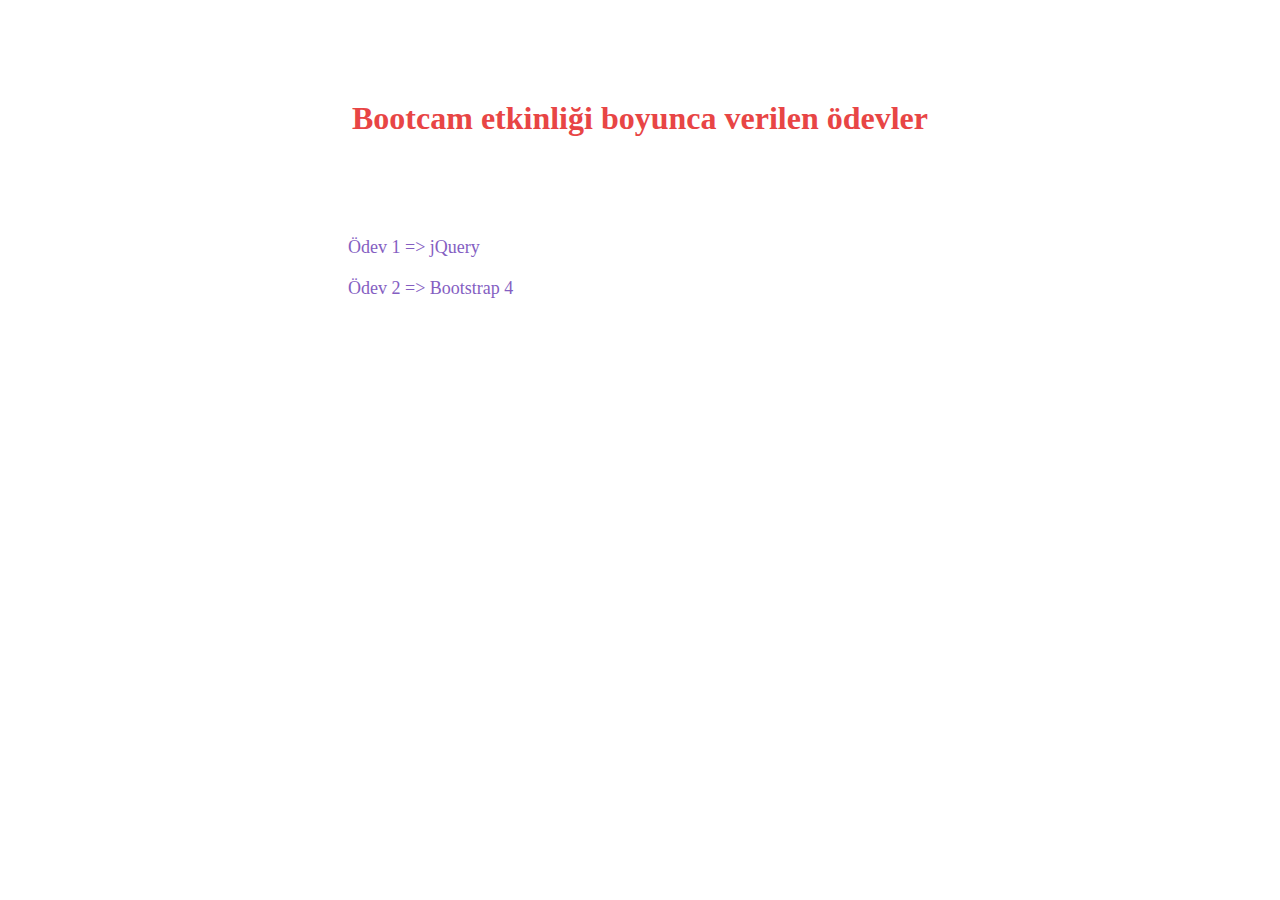
<file: index.html>
<!DOCTYPE html>
<html lang="en">
<head>
    <meta charset="UTF-8">
    <meta http-equiv="X-UA-Compatible" content="IE=edge">
    <meta name="viewport" content="width=device-width, initial-scale=1.0">
    <link rel="stylesheet" href="style.css">
    <title>WT1976</title>
</head>
<body>
    <div class="header">
        <h1>Bootcam etkinliği boyunca verilen ödevler</h1>
    </div>

    <div class="list">
        <ul>
            <li><a href="./odev1/odev1.html" target="_blank">Ödev 1 => jQuery</a></li>
            <li><a href="./odev2/index.html" target="_blank">Ödev 2 => Bootstrap 4</a></li>
        </ul>
    </div>
</body>
</html>
</file>
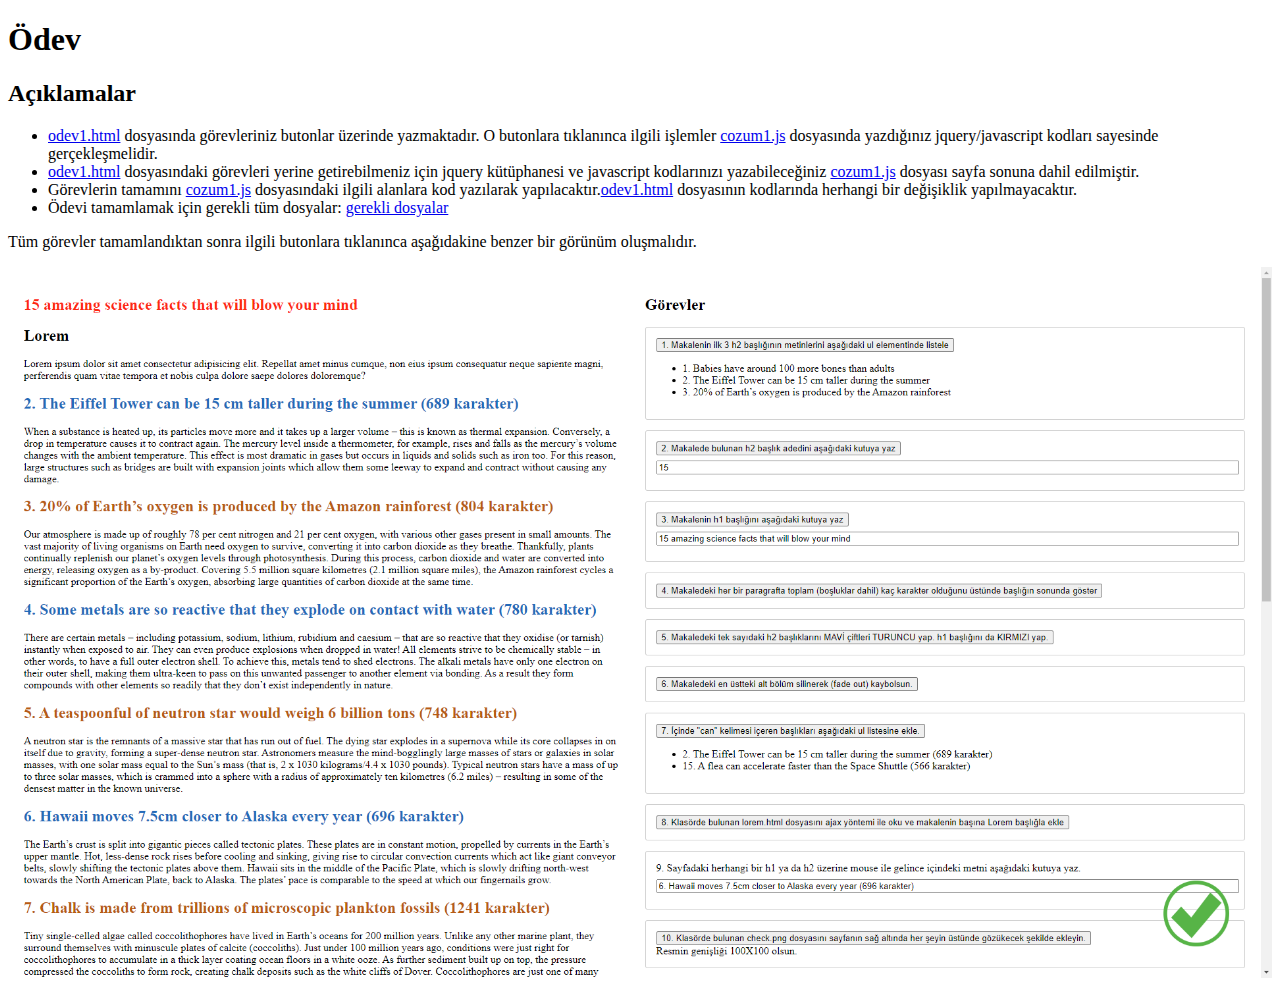
<file: odev1/index.html>
<!DOCTYPE html>
<html lang="tr">

<head>
    <meta charset="UTF-8">
    <meta http-equiv="X-UA-Compatible" content="IE=edge">
    <meta name="viewport" content="width=device-width, initial-scale=1.0">
    <link rel="stylesheet" href="https://cdn.jsdelivr.net/npm/bootstrap@4.6.0/dist/css/bootstrap.min.css"
        integrity="sha384-B0vP5xmATw1+K9KRQjQERJvTumQW0nPEzvF6L/Z6nronJ3oUOFUFpCjEUQouq2+l" crossorigin="anonymous">
    <title>Ödev</title>
</head>

<body>
    <div class="container">
        <h1 class="mt-5">Ödev</h1>
        <h2>Açıklamalar</h2>
        <ul>
            <li><a href="odev1.html">odev1.html</a> dosyasında görevleriniz butonlar üzerinde yazmaktadır. O butonlara
                tıklanınca ilgili işlemler <a href="cozum1.js">cozum1.js</a> dosyasında yazdığınız jquery/javascript
                kodları sayesinde gerçekleşmelidir.</li>
            <li><a href="odev1.html">odev1.html</a> dosyasındaki görevleri yerine getirebilmeniz için jquery kütüphanesi
                ve javascript kodlarınızı yazabileceğiniz <a href="cozum1.js">cozum1.js</a> dosyası sayfa sonuna dahil
                edilmiştir.</li>
            <li>Görevlerin tamamını <a href="cozum1.js">cozum1.js</a> dosyasındaki ilgili alanlara kod yazılarak
                yapılacaktır.<a href="odev1.html">odev1.html</a> dosyasının kodlarında herhangi bir değişiklik
                yapılmayacaktır.</li>
            <li>Ödevi tamamlamak için gerekli tüm dosyalar: <a
                    href="https://github.com/kodluyorumtv/WebTasarimKampiJQuery/tree/master/odev">gerekli dosyalar</a>
            </li>
        </ul>
        <p>Tüm görevler tamamlandıktan sonra ilgili butonlara tıklanınca aşağıdakine benzer bir görünüm oluşmalıdır.</p>
        <div>
            <img style="max-width: 100%;" src="sonuc.png">
        </div>
    </div>
</body>

</html>
</file>
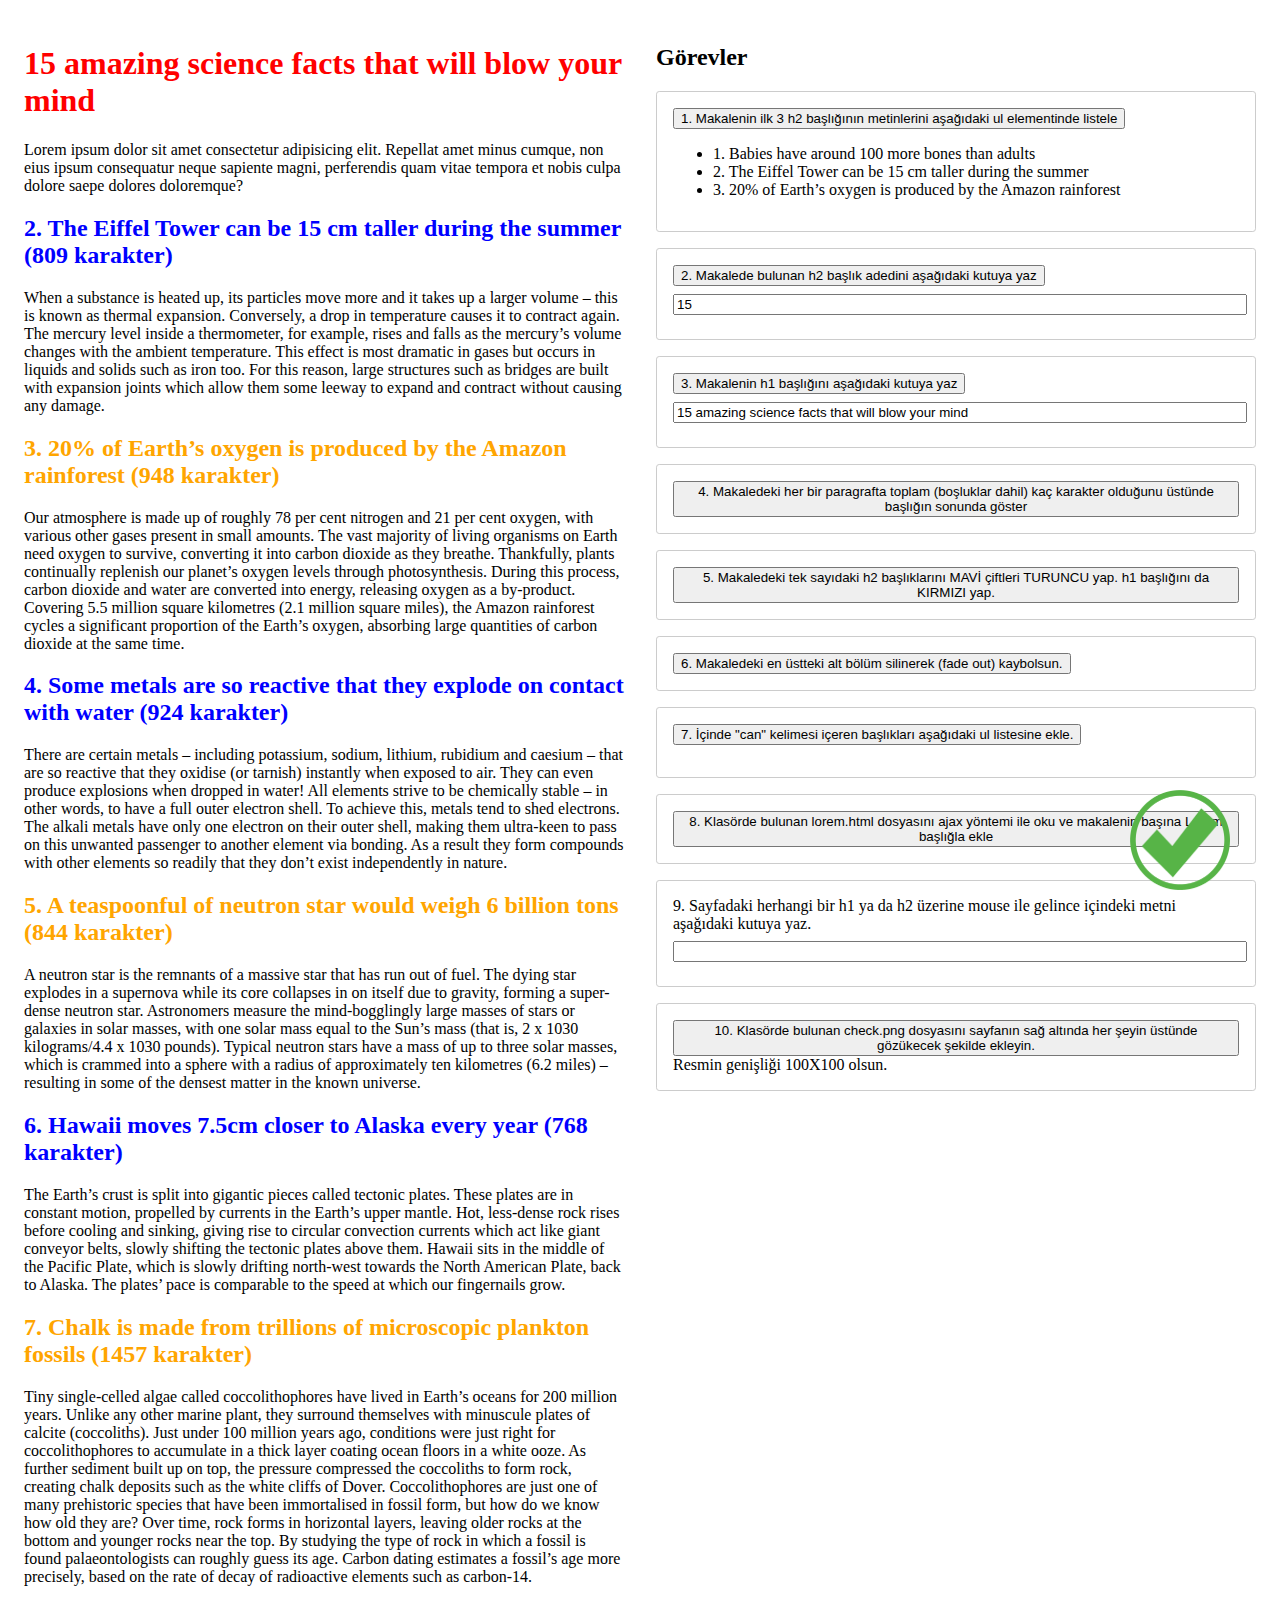
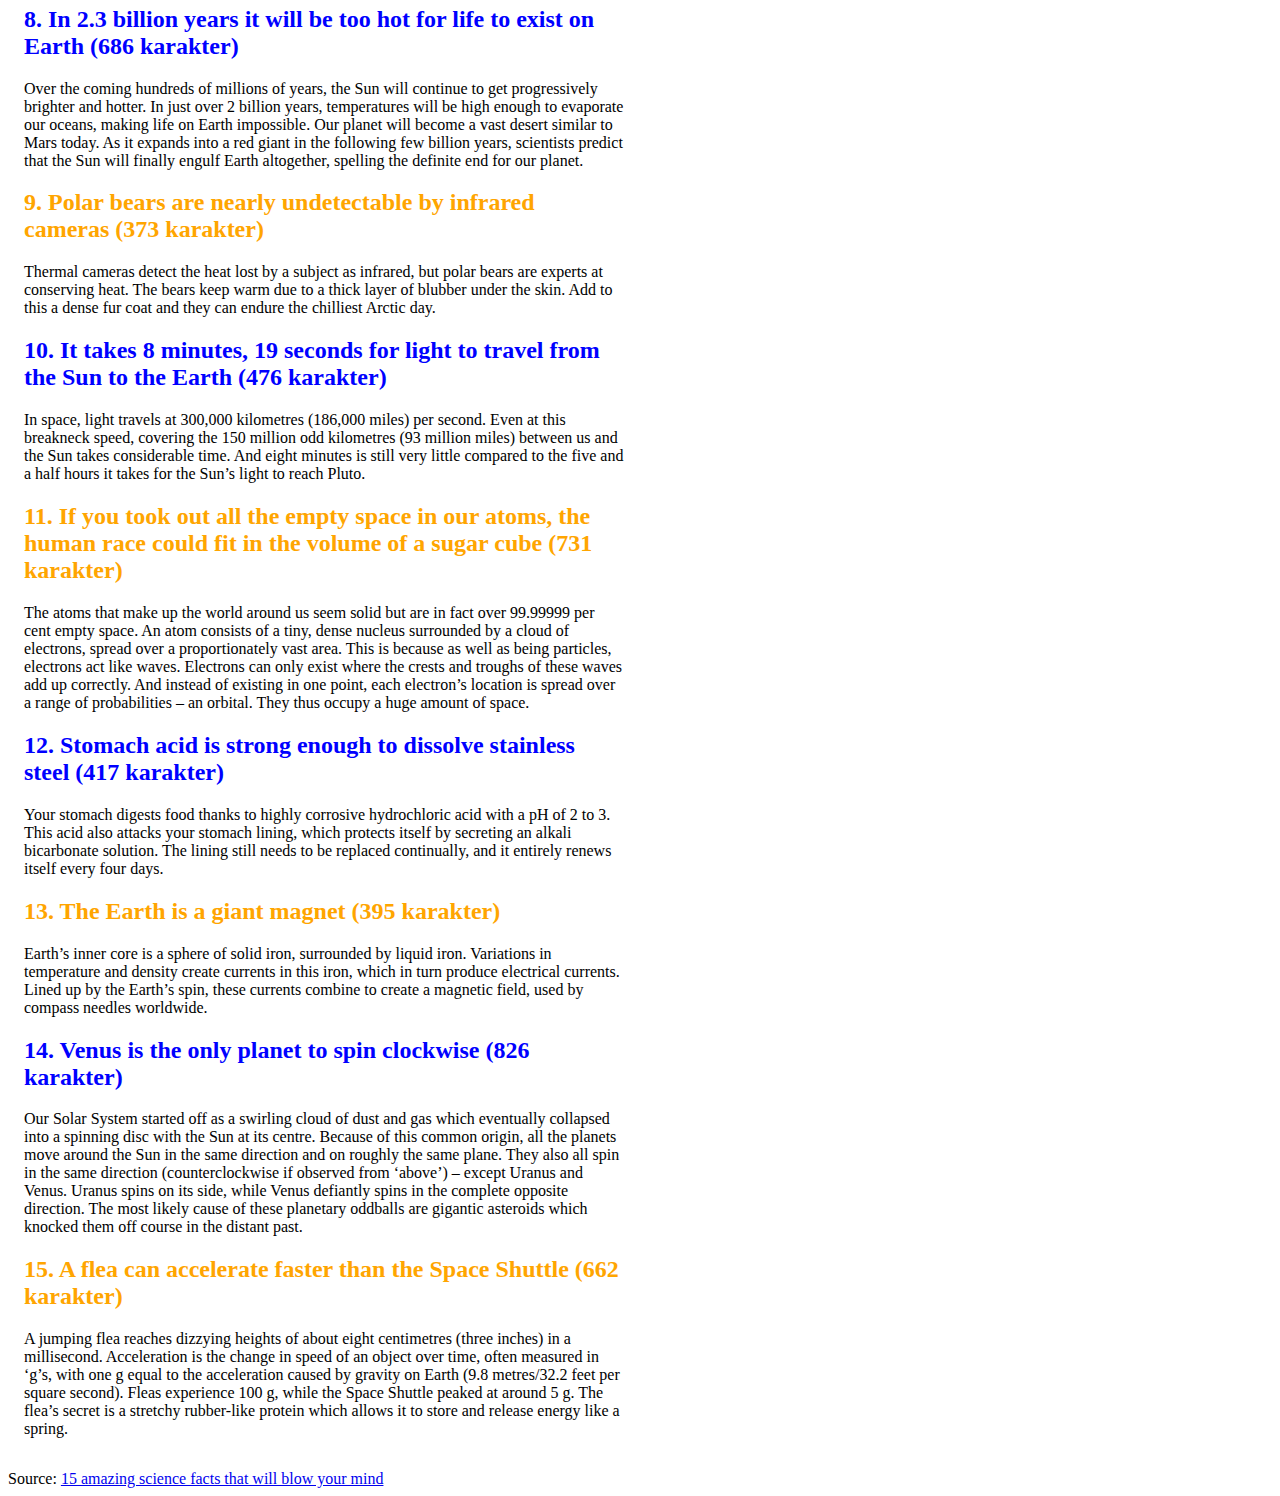
<file: odev1/odev1.html>
<!DOCTYPE html>
<html lang="en">

<head>
    <meta charset="UTF-8">
    <meta name="viewport" content="width=device-width, initial-scale=1.0">
    <title>Ödev 1</title>
    <style>
        .satir {
            display: flex;
        }

        .sutun {
            flex: 1;
            padding: 1rem;
        }

        div[id^="gorev"] {
            border: 1px solid #ccc;
            border-radius: .2rem;
            padding: 1rem;
            margin-bottom: 1rem;
        }

        input[type="text"] {
            width: 100%;
            margin: .5rem 0;
        }
    </style>
</head>

<body>
    <div class="satir">
        <div class="sutun">
            <article>
                <h1>15 amazing science facts that will blow your mind</h1>
                <div>
                    <h2>1. Babies have around 100 more bones than adults</h2>
                    <p>Babies have about 300 bones at birth, with cartilage between many of them. This extra flexibility
                        helps
                        them pass through the birth canal and also allows for rapid growth. With age, many of the bones
                        fuse,
                        leaving 206 bones that make up an average adult skeleton.</p>
                </div>
                <div>
                    <h2>2. The Eiffel Tower can be 15 cm taller during the summer</h2>
                    <p>When a substance is heated up, its particles move more and it takes up a larger volume – this is
                        known as
                        thermal expansion. Conversely, a drop in temperature causes it to contract again. The mercury
                        level
                        inside a thermometer, for example, rises and falls as the mercury’s volume changes with the
                        ambient
                        temperature. This effect is most dramatic in gases but occurs in liquids and solids such as iron
                        too.
                        For this reason, large structures such as bridges are built with expansion joints which allow
                        them some
                        leeway to expand and contract without causing any damage.</p>
                </div>
                <div>
                    <h2>3. 20% of Earth’s oxygen is produced by the Amazon rainforest</h2>
                    <p>Our atmosphere is made up of roughly 78 per cent nitrogen and 21 per cent oxygen, with various
                        other
                        gases present in small amounts. The vast majority of living organisms on Earth need oxygen to
                        survive,
                        converting it into carbon dioxide as they breathe. Thankfully, plants continually replenish our
                        planet’s
                        oxygen levels through photosynthesis. During this process, carbon dioxide and water are
                        converted into
                        energy, releasing oxygen as a by-product. Covering 5.5 million square kilometres (2.1 million
                        square
                        miles), the Amazon rainforest cycles a significant proportion of the Earth’s oxygen, absorbing
                        large
                        quantities of carbon dioxide at the same time.</p>
                </div>
                <div>
                    <h2>4. Some metals are so reactive that they explode on contact with water</h2>
                    <p>There are certain metals – including potassium, sodium, lithium, rubidium and caesium – that are
                        so
                        reactive that they oxidise (or tarnish) instantly when exposed to air. They can even produce
                        explosions
                        when dropped in water! All elements strive to be chemically stable – in other words, to have a
                        full
                        outer electron shell. To achieve this, metals tend to shed electrons. The alkali metals have
                        only one
                        electron on their outer shell,
                        making them ultra-keen to pass on this unwanted passenger to another element via bonding. As a
                        result
                        they form compounds with other elements so readily that they don’t exist independently in
                        nature.</p>
                </div>
                <div>
                    <h2>5. A teaspoonful of neutron star would weigh 6 billion tons</h2>
                    <p>A neutron star is the remnants of a massive star that has run out of fuel. The dying star
                        explodes in a
                        supernova while its core collapses in on itself due to gravity, forming a super-dense neutron
                        star.
                        Astronomers measure the mind-bogglingly large masses of stars or galaxies in solar masses, with
                        one
                        solar mass equal to the Sun’s mass (that is, 2 x 1030 kilograms/4.4 x 1030 pounds). Typical
                        neutron
                        stars have a mass of up to three solar masses, which is crammed into a sphere with a radius of
                        approximately ten kilometres (6.2 miles) –
                        resulting in some of the densest matter in the known universe.</p>
                </div>
                <div>
                    <h2>6. Hawaii moves 7.5cm closer to Alaska every year</h2>
                    <p>The Earth’s crust is split into gigantic pieces called tectonic plates. These plates are in
                        constant
                        motion,
                        propelled by currents in the Earth’s upper mantle. Hot, less-dense rock rises before cooling and
                        sinking, giving rise to circular convection currents which act like giant conveyor belts, slowly
                        shifting the tectonic plates above them. Hawaii sits in the middle of the Pacific Plate, which
                        is slowly
                        drifting north-west towards the North American Plate, back to Alaska. The plates’ pace is
                        comparable to
                        the speed at which our fingernails grow.</p>
                </div>
                <div>
                    <h2>7. Chalk is made from trillions of microscopic plankton fossils</h2>
                    <p>Tiny single-celled algae called coccolithophores have lived in Earth’s oceans for 200 million
                        years.
                        Unlike any other marine plant, they surround themselves with minuscule plates of calcite
                        (coccoliths).
                        Just under 100
                        million years ago, conditions were just right for coccolithophores to accumulate in a thick
                        layer
                        coating ocean floors in a white ooze. As further sediment built up on top, the pressure
                        compressed the
                        coccoliths to form rock, creating chalk deposits such as the white cliffs of Dover.
                        Coccolithophores are
                        just one of many prehistoric species that have been immortalised in fossil form, but how do we
                        know how
                        old they are? Over time,
                        rock forms in horizontal layers, leaving older rocks at the bottom and younger rocks near the
                        top. By
                        studying the type of rock in which a fossil is found palaeontologists can roughly guess its age.
                        Carbon
                        dating estimates a fossil’s age more precisely, based on the rate of decay of radioactive
                        elements such
                        as carbon-14.</p>
                </div>
                <div>
                    <h2>8. In 2.3 billion years it will be too hot for life to exist on Earth</h2>
                    <p>Over the coming hundreds of millions of years, the Sun will continue to get progressively
                        brighter and
                        hotter.
                        In just over 2 billion years, temperatures will be high enough to evaporate our oceans, making
                        life on
                        Earth impossible. Our planet will become a vast desert similar to Mars today. As it expands into
                        a red
                        giant in the following few billion years, scientists predict that the Sun will finally engulf
                        Earth
                        altogether, spelling the definite end for our planet.</p>
                </div>
                <div>
                    <h2>9. Polar bears are nearly undetectable by infrared cameras</h2>
                    <p>Thermal cameras detect the heat lost by a subject as infrared, but polar bears are experts at
                        conserving
                        heat.
                        The bears keep warm due to a thick layer of blubber under the skin. Add to this a dense fur coat
                        and
                        they can endure the chilliest Arctic day.</p>
                </div>
                <div>
                    <h2>10. It takes 8 minutes, 19 seconds for light to travel from the Sun to the Earth</h2>
                    <p>In space, light travels at 300,000 kilometres (186,000 miles) per second. Even at this breakneck
                        speed,
                        covering the 150 million odd kilometres (93 million miles) between us and the Sun takes
                        considerable
                        time. And eight minutes is still very little compared to the five and a half hours it takes for
                        the
                        Sun’s light to reach Pluto.</p>
                </div>
                <div>
                    <h2>11. If you took out all the empty space in our atoms, the human race could fit in the volume of
                        a sugar
                        cube</h2>
                    <p>The atoms that make up the world around us seem solid but are in fact over 99.99999 per cent
                        empty space.
                        An atom consists of a tiny, dense nucleus surrounded by a cloud of electrons, spread over a
                        proportionately vast area. This is because as well as being particles, electrons act like waves.
                        Electrons can only exist where the crests and troughs of these waves add up correctly. And
                        instead of
                        existing in one point, each electron’s location is spread over a range of probabilities – an
                        orbital.
                        They thus occupy a huge amount of space.</p>
                </div>
                <div>
                    <h2>12. Stomach acid is strong enough to dissolve stainless steel</h2>
                    <p>Your stomach digests food thanks to highly corrosive hydrochloric acid with a pH of 2 to 3. This
                        acid
                        also attacks your stomach lining, which protects itself by secreting an alkali bicarbonate
                        solution. The
                        lining still needs to be replaced continually, and it entirely renews itself every four days.
                    </p>
                </div>
                <div>
                    <h2>13. The Earth is a giant magnet</h2>
                    <p>Earth’s inner core is a sphere of solid iron, surrounded by liquid iron. Variations in
                        temperature and
                        density create currents in this iron, which in turn produce electrical currents. Lined up by the
                        Earth’s
                        spin, these currents combine to create a magnetic field, used by compass needles worldwide.</p>
                </div>
                <div>
                    <h2>14. Venus is the only planet to spin clockwise</h2>
                    <p>Our Solar System started off as a swirling cloud of dust and gas which eventually collapsed into
                        a
                        spinning disc with the Sun at its centre. Because of this common origin, all the planets move
                        around the
                        Sun in the same direction and on roughly the same plane. They also all spin in the same
                        direction
                        (counterclockwise if observed from ‘above’) – except Uranus and Venus. Uranus spins on its side,
                        while
                        Venus defiantly spins in the complete opposite direction. The most likely cause of these
                        planetary
                        oddballs are gigantic asteroids which knocked them off course in the distant past.</p>
                </div>
                <div>
                    <h2>15. A flea can accelerate faster than the Space Shuttle</h2>
                    <p>A jumping flea reaches dizzying heights of about eight centimetres (three inches) in a
                        millisecond.
                        Acceleration is the change in speed of an object over time, often measured in ‘g’s, with one g
                        equal to
                        the acceleration caused by gravity on Earth (9.8 metres/32.2 feet per square second). Fleas
                        experience
                        100 g, while the Space Shuttle peaked at around 5 g. The flea’s secret is a stretchy rubber-like
                        protein
                        which allows it to store and release energy like a spring.</p>
                </div>
            </article>
        </div>
        <div class="sutun">
            <h2>Görevler</h2>
            <div id="gorev1">
                <button>1. Makalenin ilk 3 h2 başlığının metinlerini aşağıdaki ul elementinde listele</button>
                <ul></ul>
            </div>
            <div id="gorev2">
                <button>2. Makalede bulunan h2 başlık adedini aşağıdaki kutuya yaz</button><br>
                <input type="text">
            </div>
            <div id="gorev3">
                <button>3. Makalenin h1 başlığını aşağıdaki kutuya yaz</button><br>
                <input type="text">
            </div>
            <div id="gorev4">
                <button>4. Makaledeki her bir paragrafta toplam (boşluklar dahil) kaç karakter olduğunu üstünde başlığın
                    sonunda göster</button>
            </div>
            <div id="gorev5">
                <button>5. Makaledeki tek sayıdaki h2 başlıklarını MAVİ çiftleri TURUNCU yap. h1 başlığını da KIRMIZI
                    yap.</button>
            </div>
            <div id="gorev6">
                <button>6. Makaledeki en üstteki alt bölüm silinerek (fade out) kaybolsun.</button>
            </div>
            <div id="gorev7">
                <button>7. İçinde "can" kelimesi içeren başlıkları aşağıdaki ul listesine ekle.</button>
                <ul></ul>
            </div>
            <div id="gorev8">
                <button>8. Klasörde bulunan lorem.html dosyasını ajax yöntemi ile oku ve makalenin başına Lorem başlığla
                    ekle</button>
            </div>
            <div id="gorev9">
                <span>9. Sayfadaki herhangi bir h1 ya da h2 üzerine mouse ile gelince içindeki metni aşağıdaki kutuya
                    yaz.</span><br>
                <input type="text">
            </div>
            <div id="gorev10">
                <button>10. Klasörde bulunan check.png dosyasını sayfanın sağ altında her şeyin üstünde gözükecek
                    şekilde ekleyin.</button>
                <br>Resmin genişliği 100X100 olsun.
            </div>
        </div>
    </div>



    <footer>
        Source: <a href="https://www.howitworksdaily.com/15-amazing-science-facts-that-will-blow-your-mind/">15 amazing
            science facts that will blow your mind</a>
    </footer>


    <script src="jquery-3.6.0.min.js"></script>
    <script src="cozum1.js"></script>
</body>

</html>
</file>
<file: style.css>
.header{
    text-align: center;
    color:#e84545;
    margin:100px 0;
    
}
.list{
    margin-left:300px;
}
.list li{
    margin-top: 20px;
    list-style: none
}
.list li a{
    color:#845ec2;
    text-decoration:none;
    font-size: large;
}
</file>
